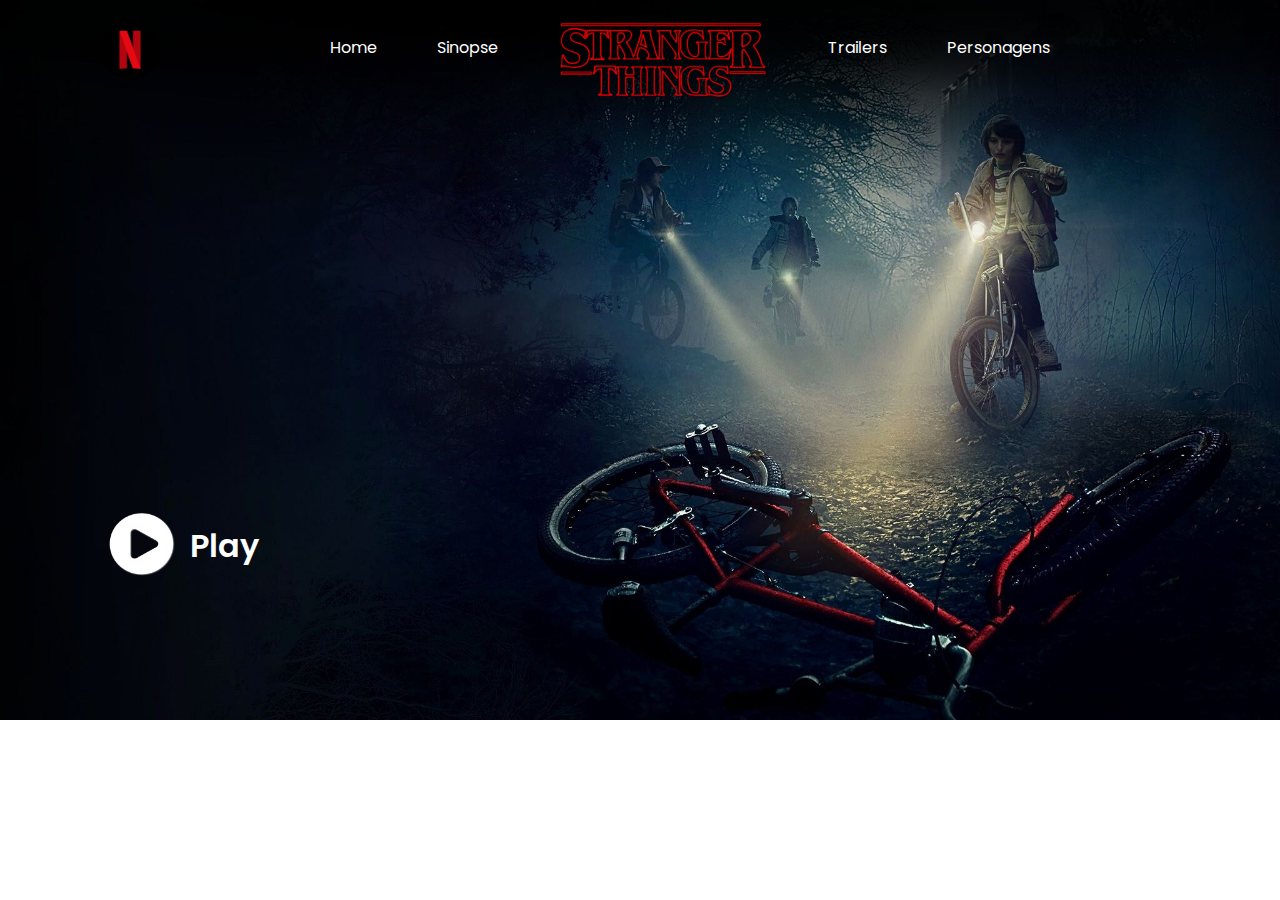
<file: LP_StrangerThings/index.html>
<!DOCTYPE html>
<html lang="pt-br">
<head>
    <meta charset="UTF-8">
    <meta name="viewport" content="width=device-width, initial-scale=1.0">
    <title>Stranger Things</title>
    <link rel="stylesheet" type="text/css" href="style.css">
</head>
<body>
    <header>
        <nav> 
            <a href="https://www.netflix.com/br/" target="_blank">
               <img src="imagens/logonetflix.webp" alt="Netflix" class="netflix">
            </a>
            <ul class="menu">
                <li><a href="index.html">Home</a></li>
                <li><a href="Sinopse.html">Sinopse</a></li>
                <li><a><img src="imagens/Stranger-Things-Logo-PNG-File (1).png" alt="Stranger Things" class="Stranger"></a></li>
                <li><a href="Trailers.html">Trailers</a></li>
                <li><a href="Personagens.html">Personagens</a></li>
            </ul>
        </nav>
    </header>
    <main class="pagina1">
        <a href="https://www.netflix.com/br/title/80057281" target="_blank">
            <img src="imagens/play.png" alt="Play" class="play">
        </a>
        <h1>Play</h1>
    </main>
</file>
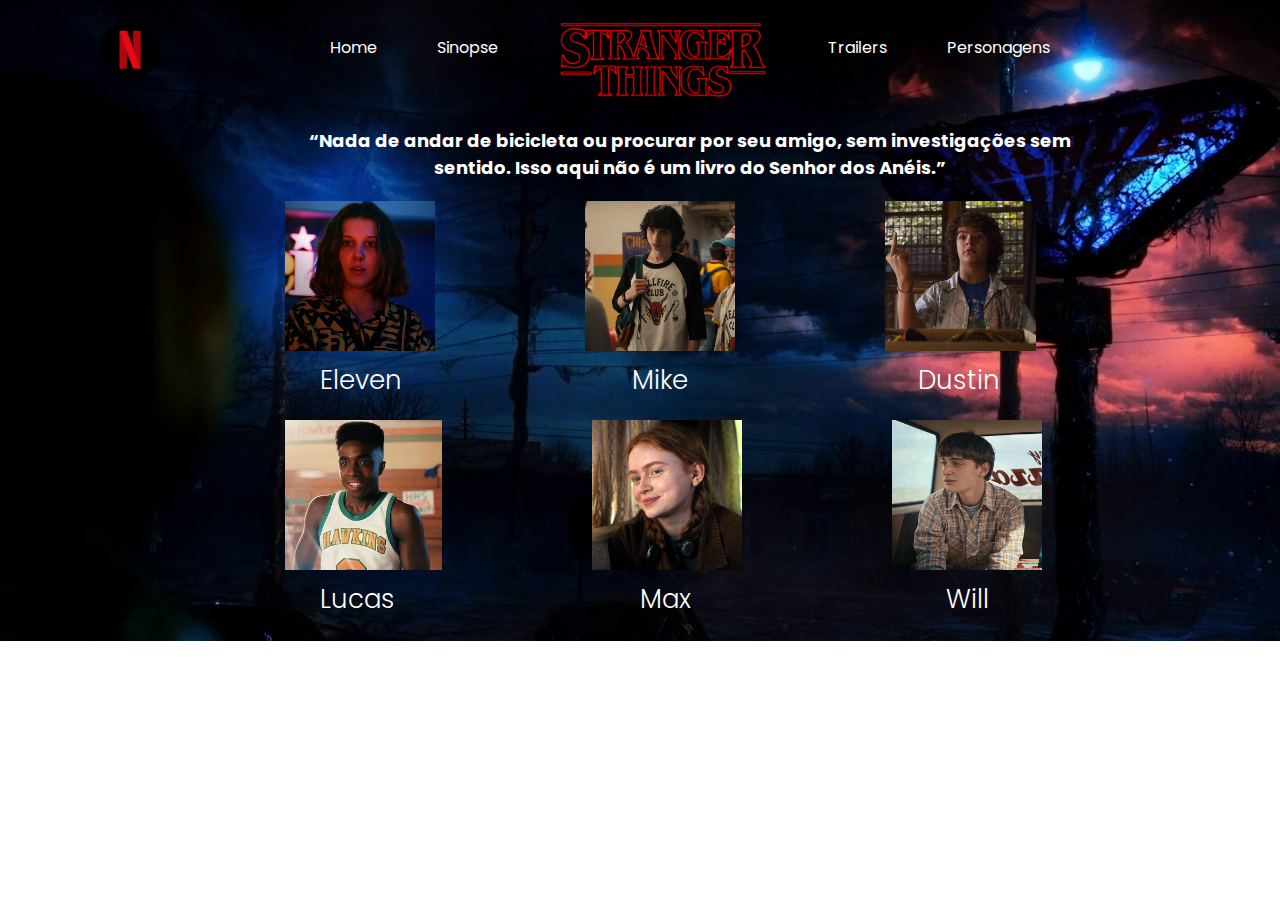
<file: LP_StrangerThings/Personagens.html>
<!DOCTYPE html>
<html lang="pt-br">
<head>
    <meta charset="UTF-8">
    <meta name="viewport" content="width=device-width, initial-scale=1.0">
    <title>Personagens</title>
    <link rel="stylesheet" type="text/css" href="Personagens.css">
</head>
<body>
    <header>
        <nav> 
            <a href="https://www.netflix.com/br/" target="_blank">
               <img src="imagens/logonetflix.webp" alt="Netflix" class="netflix">
            </a>
            <ul class="menu">
                <li><a href="index.html">Home</a></li>
                <li><a href="Sinopse.html">Sinopse</a></li>
                <li><a><img src="imagens/Stranger-Things-Logo-PNG-File (1).png" alt="Stranger Things" class="Stranger"></a></li>
                <li><a href="Trailers.html">Trailers</a></li>
                <li><a href="Personagens.html">Personagens</a></li>
            </ul>
        </nav>
    </header>
    <main class="pagina4">
        <div class="texto">
           <h2> “Nada de andar de bicicleta ou procurar por seu amigo, sem investigações sem sentido. Isso aqui não é um livro do Senhor dos Anéis.”</h2>
        </div>
        <div class="primeiro">
          <img src="imagens/Eleven.jpg" alt="Eleven">
          <img src="imagens/Mike.jpg" alt="Mike">
          <img src="imagens/Justin.jpg" alt="Dustin">
        </div>
        <div class="nomes">
           <h1 class="nome1">Eleven</h1>
           <h1 class="nome2">Mike</h1>
           <h1 class="nome3">Dustin</h1>
        </div>
        <div class="segundo">
          <img src="imagens/Lucas.jpg" alt="Lucas">
          <img src="imagens/Max.jpg" alt="Max">
          <img src="imagens/Will.jpg" alt="Will">
        </div>
        <div class="nomes2">
          <h1 class="nome4">Lucas</h1>
          <h1 class="nome5">Max</h1>
          <h1 class="nome6">Will</h1>
        </div>
    </main>
</file>
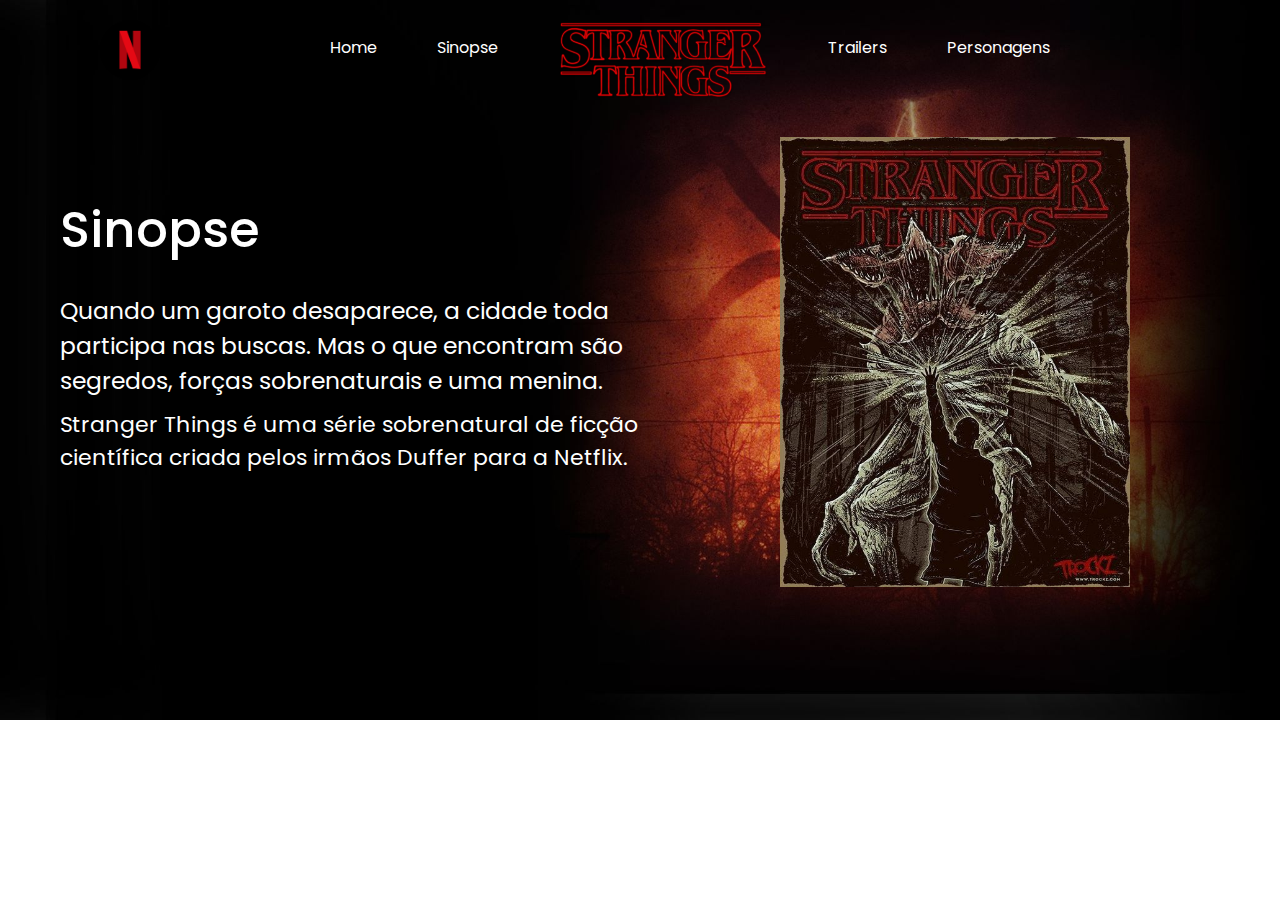
<file: LP_StrangerThings/Sinopse.html>
<!DOCTYPE html>
<html lang="pt-br">
<head>
    <meta charset="UTF-8">
    <meta name="viewport" content="width=device-width, initial-scale=1.0">
    <link rel="stylesheet" type="text/css" href="Sinopse.css">
    <title>Sinopse</title>
</head>
<body class="p2">
    <header>
        <nav> 
            <a href="https://www.netflix.com/br/" target="_blank">
               <img src="imagens/logonetflix.webp" alt="Netflix" class="netflix">
            </a>
            <ul class="menu">
                <li><a href="index.html">Home</a></li>
                <li><a href="Sinopse.html">Sinopse</a></li>
                <li><a><img src="imagens/Stranger-Things-Logo-PNG-File (1).png" alt="Stranger Things" class="Stranger"></a></li>
                <li><a href="Trailers.html">Trailers</a></li>
                <li><a href="Personagens.html">Personagens</a></li>
            </ul>
        </nav>
    </header>
    <main class="pagina2">
      <div class="textos">
         <h1>Sinopse</h1>
         <h3>Quando um garoto desaparece, a cidade toda participa nas buscas. 
         Mas o que encontram são segredos, forças sobrenaturais e uma menina.</h3>
         <h4>Stranger Things é uma série sobrenatural de ficção científica criada pelos irmãos Duffer para a Netflix.</h4>
      </div>
      <img src="imagens/imgSinopse.jpg" alt="Sinopseimg" class="imgSinopse">
    </main>
    
</body>
</html>
</file>
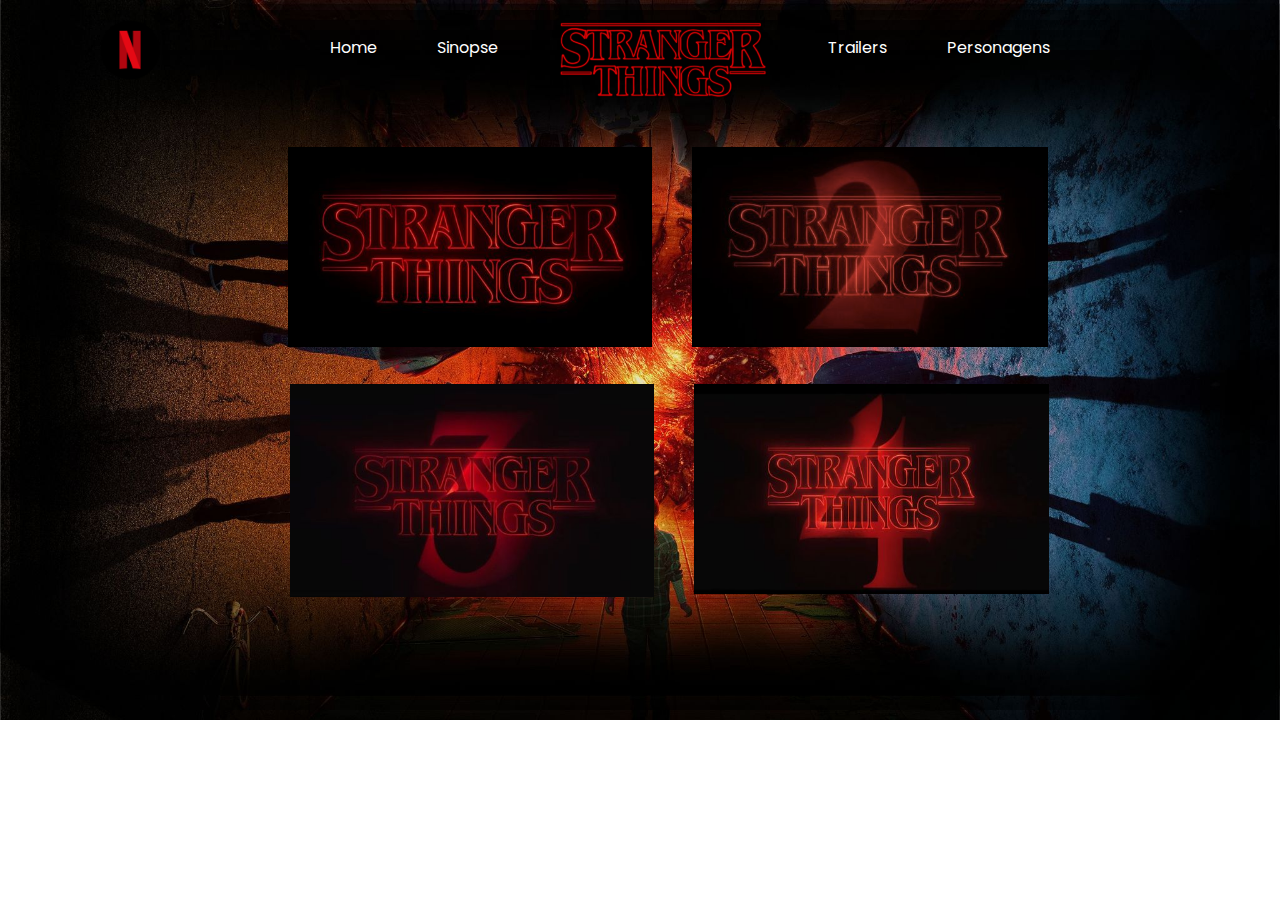
<file: LP_StrangerThings/Trailers.html>
<!DOCTYPE html>
<html lang="pt-br">
<head>
    <meta charset="UTF-8">
    <meta name="viewport" content="width=device-width, initial-scale=1.0">
    <link rel="stylesheet" type="text/css" href="Trailers.css">
    <title>Trailers</title>
</head>
<body>
    <header>
        <nav> 
            <a href="https://www.netflix.com/br/" target="_blank">
               <img src="imagens/logonetflix.webp" alt="Netflix" class="netflix">
            </a>
            <ul class="menu">
                <li><a href="index.html">Home</a></li>
                <li><a href="Sinopse.html">Sinopse</a></li>
                <li><a><img src="imagens/Stranger-Things-Logo-PNG-File (1).png" alt="Stranger Things" class="Stranger"></a></li>
                <li><a href="Trailers.html">Trailers</a></li>
                <li><a href="Personagens.html">Personagens</a></li>
            </ul>
        </nav>
    </header>
    <main>
        <div class="linha1">
          <a href="https://www.youtube.com/watch?v=RMmGQNNl164" target="_blank"><img src="imagens/Stranger1.jpg" alt="Temp1" class="T1"></a>
          <a href="https://www.youtube.com/watch?v=R1ZXOOLMJ8s" target="_blank"><img src="imagens/Strnger2.jpg" alt="Temp2" class="T2"></a>
        </div>
        <div class="linha2">
          <a href="https://www.youtube.com/watch?v=UBKVzLbxKKc"><img src="imagens/Stranger3.jpg" alt="Temp3" class="T3"></a>
          <a href="https://www.youtube.com/watch?v=otutSrxYpa4"><img src="imagens/Stranger4.jpg" alt="Temp4" class="T4"></a>
        </div>
    </main>
</file>
<file: LP_StrangerThings/style.css>
@import url('https://fonts.googleapis.com/css2?family=Inconsolata:wght@200..900&family=Jost:ital,wght@0,100..900;1,100..900&family=Poppins:ital,wght@0,100;0,200;0,300;0,400;0,500;0,600;0,700;0,800;0,900;1,100;1,200;1,300;1,400;1,500;1,600;1,700;1,800;1,900&family=Roboto+Mono:ital,wght@0,100..700;1,100..700&display=swap');

* {
    margin: 0;
    padding: 0;
    border: 0;
    box-sizing: border-box;
    font-family: "Poppins";
    text-decoration: none;
}

ul{
    list-style: none;
}

body {
    background-image: url('imagens/fundo.jpg'); 
    background-size: 100%; 
    background-repeat: no-repeat;
}

nav .netflix {
    height: 100px;
    width: 100px;
    margin-left: 80px;
}

nav .Stranger {
    height: 80px;
    width: 210px;
    margin-top: -15px;

}

nav {
    display: flex;
    gap: 150px;
    color: white;
}

.menu {
    display: flex;
    gap: 60px;
    margin-top: 35px;
    font-family: Poppins;
}

.menu a {
    color: white;
    text-decoration: none;
}

.menu a:hover {
    color: rgb(197, 46, 46);
}

.pagina1 {
    display: flex;
    margin-top: 400px;
    margin-left: 100px;
}

.play {
    height: 70px;
    width: 80px;
}

.pagina1 h1 {
    margin-top: 15px;
    color: white;
    margin-left: 10px;
    font-family: Poppins;
    font-weight: 600;
}

.pagina1 img{
    -webkit-transition: all 0.5s ease;
    transition: all 0.5s ease;
   }
   
.pagina1 img:hover {
    -webkit-transform: scale(1.2);
    transform: scale(1.2);
   }
</file>
<file: LP_StrangerThings/Personagens.css>
@import url('https://fonts.googleapis.com/css2?family=Inconsolata:wght@200..900&family=Jost:ital,wght@0,100..900;1,100..900&family=Poppins:ital,wght@0,100;0,200;0,300;0,400;0,500;0,600;0,700;0,800;0,900;1,100;1,200;1,300;1,400;1,500;1,600;1,700;1,800;1,900&family=Roboto+Mono:ital,wght@0,100..700;1,100..700&display=swap');

* {
    margin: 0;
    padding: 0;
    border: 0;
    box-sizing: border-box;
    font-family: "Poppins";
    text-decoration: none;
}

ul{
    list-style: none;
}

body {
    background-image: url('imagens/fundo4.jpg');
    background-size: 100%; 
    background-repeat: no-repeat;
}

nav .netflix {
    height: 100px;
    width: 100px;
    margin-left: 80px;
}

nav .Stranger {
    height: 80px;
    width: 210px;
    margin-top: -15px;

}

nav {
    display: flex;
    gap: 150px;
    color: white;
}

.menu {
    display: flex;
    gap: 60px;
    margin-top: 35px;
    font-family: Poppins;
}

.menu a {
    color: white;
    text-decoration: none;
}

.menu a:hover {
    color: rgb(197, 46, 46);
}

h2 {
    color: white;
    font-size: 18px;
    font-family: Poppins;
    margin-left: 290px;
    max-width: 800px;
    text-align: center;
    margin-top: 20px;
}

main img {
    height: 150px;
}

.primeiro {
    margin-top: 20px;
    display: flex;
    gap: 150px;
    margin-left: 285px;
}

.nomes {
    color: white;
    display: flex;
    gap: 230px;
    margin-left: 320px;
    font-size: 13px;
    margin-top: 10px;
}

h1{
    font-weight: 300;
}

.segundo {
    margin-top: 20px;
    display: flex;
    gap: 150px;
    margin-left: 285px;

}

.nomes2 {
    color: white;
    display: flex;
    gap: 245px;
    margin-left: 320px;
    font-size: 13px;
    margin-top: 10px;
}

.nome5 {
    margin-right: 10px;
}

main img{
    -webkit-transition: all 0.5s ease;
    transition: all 0.5s ease;
   }
   
main img:hover {
    -webkit-transform: scale(1.2);
    transform: scale(1.2);
   }
</file>
<file: LP_StrangerThings/Sinopse.css>
@import url('https://fonts.googleapis.com/css2?family=Inconsolata:wght@200..900&family=Jost:ital,wght@0,100..900;1,100..900&family=Poppins:ital,wght@0,100;0,200;0,300;0,400;0,500;0,600;0,700;0,800;0,900;1,100;1,200;1,300;1,400;1,500;1,600;1,700;1,800;1,900&family=Roboto+Mono:ital,wght@0,100..700;1,100..700&display=swap');

* {
    margin: 0;
    padding: 0;
    border: 0;
    box-sizing: border-box;
    font-family: "Poppins";
    text-decoration: none;
}

ul{
    list-style: none;
}

body {
    background-image: url('imagens/fundo2.jpg'); 
    background-size: 100%; 
    background-repeat: no-repeat;
}

nav .netflix {
    height: 100px;
    width: 100px;
    margin-left: 80px;
}

nav .Stranger {
    height: 80px;
    width: 210px;
    margin-top: -15px;

}

nav {
    display: flex;
    gap: 150px;
    color: white;
}

.menu {
    display: flex;
    gap: 60px;
    margin-top: 35px;
    font-family: Poppins;
}

.menu a {
    color: white;
    text-decoration: none;
}

.menu a:hover {
    color: rgb(197, 46, 46);
}

.pagina2 {
    display: flex;
    color: white;
    gap: 20px;
}

.textos {
    display: flex;
    flex-direction: column;
    margin-top: 85px;
    gap: 10px;
    font-size: 20px;
    max-width: 600px;
    margin-left: 60px;
    font-family: Poppins;
    text-align: left;
}

.imgSinopse {
    height: 450px;
    width: 350px;
    margin-top: 30px;
    margin-left: 100px;
    animation: floating 6s ease-out infinite;
}

@keyframes floating {
    0% {
        transform: translateY(0)
        rotate(0);
    }
    50% {
        transform: translateY(-10px)
        rotate(3deg);
    }
    100% {
        transform: translateY(0)
        rotate(0);

    }
}

h1 {
    font-size: 50px;
    margin-bottom: 15px;
    font-weight: 450;
}

h3 {
    font-weight: 400;
}

h4 {
    font-weight: 400;
    font-size: 22px;
}
</file>
<file: LP_StrangerThings/Trailers.css>
@import url('https://fonts.googleapis.com/css2?family=Inconsolata:wght@200..900&family=Jost:ital,wght@0,100..900;1,100..900&family=Poppins:ital,wght@0,100;0,200;0,300;0,400;0,500;0,600;0,700;0,800;0,900;1,100;1,200;1,300;1,400;1,500;1,600;1,700;1,800;1,900&family=Roboto+Mono:ital,wght@0,100..700;1,100..700&display=swap');

* {
    margin: 0;
    padding: 0;
    border: 0;
    box-sizing: border-box;
    font-family: "Poppins";
    text-decoration: none;
}

ul{
    list-style: none;
}

body {
    background-image: url('imagens/fundo3.jpg'); 
    background-size: 100%; 
    background-repeat: no-repeat;
}

nav .netflix {
    height: 100px;
    width: 100px;
    margin-left: 80px;
}

nav .Stranger {
    height: 80px;
    width: 210px;
    margin-top: -15px;

}

nav {
    display: flex;
    gap: 150px;
    color: white;
}

.menu {
    display: flex;
    gap: 60px;
    margin-top: 35px;
    font-family: Poppins;
}

.menu a {
    color: white;
    text-decoration: none;
}

.menu a:hover {
    color: rgb(197, 46, 46);
}

main .linha1 {
    display: flex;
    gap: 40px;
    margin-left: 288px;
    margin-top: 40px;

}

main .linha2 {
    display: flex;
    gap: 40px;
    margin-left: 290px;
    margin-top: 30px;
}

main img {
    height: 200px;
}

.T3 {
    height: 213px;
}

.T4 {
    height: 210px;
    max-width: 355px;
}

main img{
    -webkit-transition: all 0.5s ease;
    transition: all 0.5s ease;
   }
   
main img:hover {
    -webkit-transform: scale(1.2);
    transform: scale(1.2);
   }
</file>
